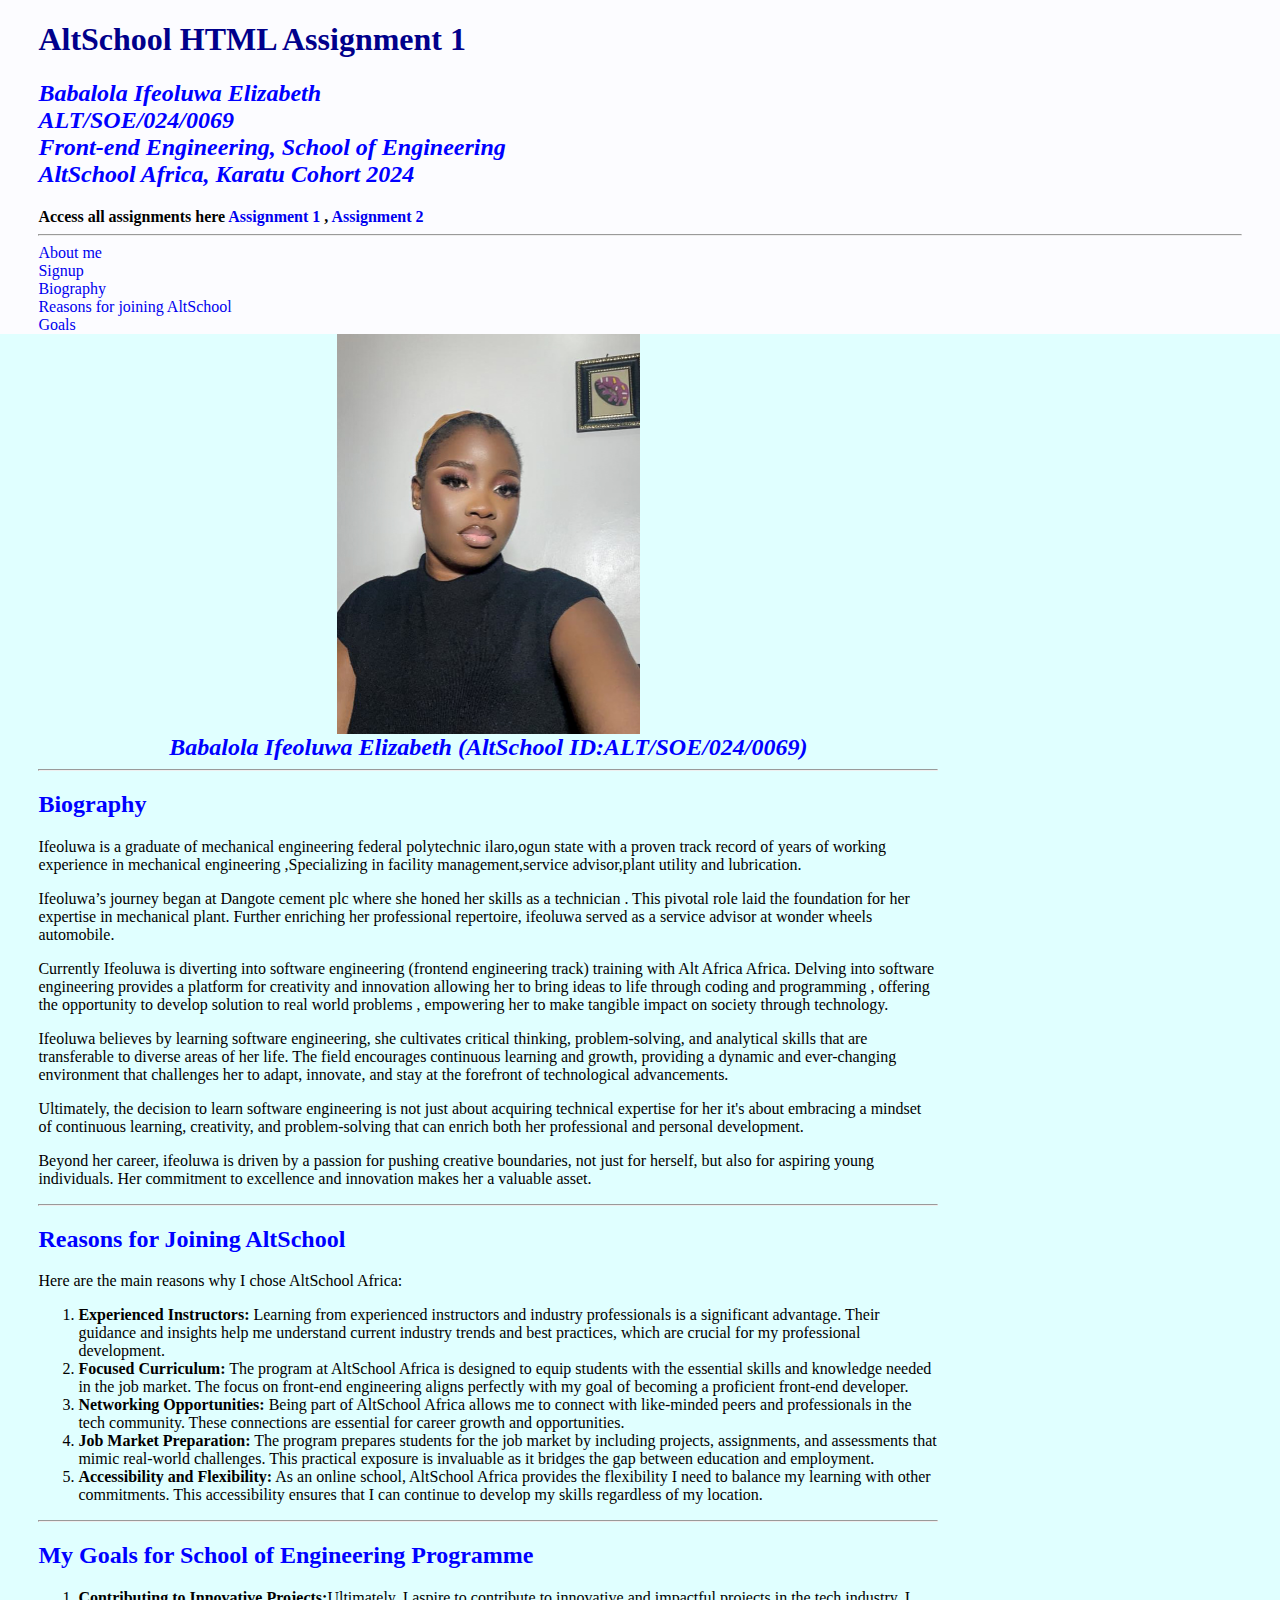
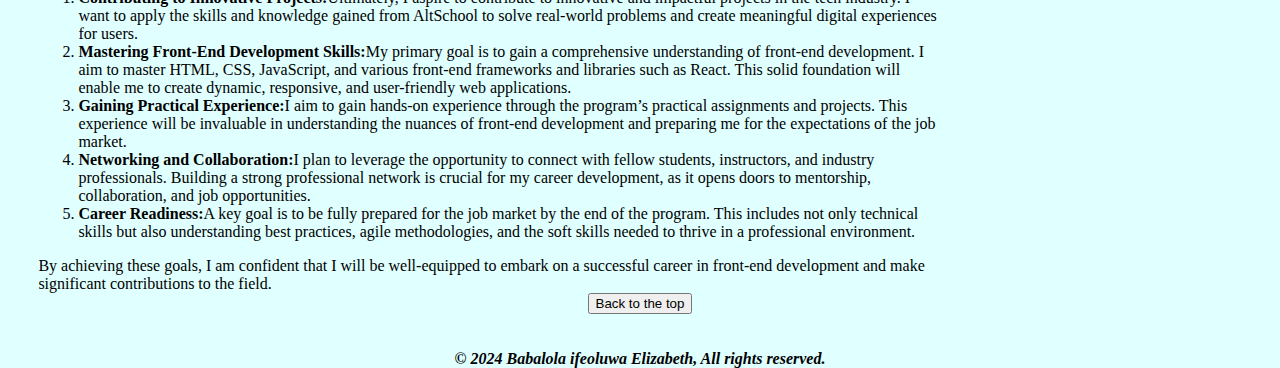
<file: index.html>
<!DOCTYPE html>
<html lang="en">
<head>
    <meta charset="UTF-8">
    <meta name="viewport" content="width=device-width, initial-scale=1.0">
    <title>AltSchool Assignment 1</title>
    <link rel="stylesheet" href="css/index.css">
</head>
<body>
    <header>
        <h1>AltSchool HTML Assignment 1</h1>
        <h2>
            <i>
                Babalola Ifeoluwa Elizabeth 
                <br>
                ALT/SOE/024/0069
                <br>
                Front-end Engineering, School of Engineering
                <br>
                AltSchool Africa, Karatu Cohort 2024
            </i>
        </h2>
        <strong>
            Access all assignments here <a href="index.html">Assignment 1</a> , <a href="table.html">Assignment 2</a>
        </strong>
        <nav>
            <hr>
            <a href="index.html">About me</a>
            <br>
            <a href="form.html">Signup</a>
        
        </nav>
        <nav>
            <a href="#biography">Biography</a>
            <br>
            <a href="#Reasons_for_joining_AltSchool">Reasons for joining AltSchool</a>
            <br>
            <a href="#goalsForSOEProgramme">Goals</a>
        </nav>
    </header>
    <main>
        <div class="text-container">
            <img class="Ifeoluwa_Portrait" src="assets/Ifeoluwa_Portrait.jpg" alt="Ifeoluwa self portrait">
            <h2 class="center"><i>Babalola Ifeoluwa Elizabeth (AltSchool ID:ALT/SOE/024/0069)</i></h2>
            <hr>
            <section id="biography">
                <h2>Biography</h2>
                <p>Ifeoluwa is a graduate of mechanical engineering federal polytechnic ilaro,ogun state  with a proven track record of years of working experience  in mechanical engineering ,Specializing in facility management,service advisor,plant utility and lubrication.</p>

                <p>Ifeoluwa’s journey began at Dangote cement plc where she honed her skills as a technician . This pivotal role laid the foundation for her expertise in mechanical plant. Further enriching her professional repertoire, ifeoluwa served as a service advisor at wonder wheels automobile.</p>
            
                <p>Currently Ifeoluwa is diverting into software engineering (frontend engineering track) training with Alt Africa Africa. 
                    Delving into software engineering provides a platform for creativity and innovation allowing her to bring ideas to life through coding and programming , offering the opportunity to develop solution to real world problems , empowering her to make tangible impact on society through technology.</p>
            
                <p>Ifeoluwa believes by learning software engineering, she cultivates critical thinking, problem-solving, and analytical skills that are transferable to diverse areas of her life. The field encourages continuous learning and growth, providing a dynamic and ever-changing environment that challenges her to adapt, innovate, and stay at the forefront of technological advancements.</p>
            
                <p>Ultimately, the decision to learn software engineering is not just about acquiring technical expertise for her it's about embracing a mindset of continuous learning, creativity, and problem-solving that can enrich both her professional and personal development.</p>

                <p>Beyond her career, ifeoluwa is driven by a passion for pushing creative boundaries, not just for herself, but also for aspiring young individuals. Her commitment to excellence and innovation makes her a valuable asset.</p>
                <hr>
            </section>
            <section id="Reasons_for_joining_AltSchool">
                <h2>Reasons for Joining AltSchool</h2>
                <p>Here are the main reasons why I chose AltSchool Africa:</p>
                <ol>
                    <li><strong>Experienced Instructors:</strong> Learning from experienced instructors and industry professionals is a significant advantage. Their guidance and insights help me understand current industry trends and best practices, which are crucial for my professional development.</li>
                    <li><strong>Focused Curriculum:</strong> The program at AltSchool Africa is designed to equip students with the essential skills and knowledge needed in the job market. The focus on front-end engineering aligns perfectly with my goal of becoming a proficient front-end developer.</li>
                    <li><strong>Networking Opportunities:</strong> Being part of AltSchool Africa allows me to connect with like-minded peers and professionals in the tech community. These connections are essential for career growth and opportunities.</li>
                    <li><strong>Job Market Preparation:</strong> The program prepares students for the job market by including projects, assignments, and assessments that mimic real-world challenges. This practical exposure is invaluable as it bridges the gap between education and employment.</li>
                    <li><strong>Accessibility and Flexibility:</strong> As an online school, AltSchool Africa provides the flexibility I need to balance my learning with other commitments. This accessibility ensures that I can continue to develop my skills regardless of my location.</li>
                </ol>
                <hr>
            </section>
            <section id="goalsForSOEProgramme">
                <h2>My Goals for School of Engineering Programme</h2>
                <ol>
                    <li><strong>Contributing to Innovative Projects:</strong>Ultimately, I aspire to contribute to innovative and impactful projects in the tech industry. I want to apply the skills and knowledge gained from AltSchool to solve real-world problems and create meaningful digital experiences for users.</li>
                    <li><strong>Mastering Front-End Development Skills:</strong>My primary goal is to gain a comprehensive understanding of front-end development. I aim to master HTML, CSS, JavaScript, and various front-end frameworks and libraries such as React. This solid foundation will enable me to create dynamic, responsive, and user-friendly web applications.</li>
                    <li><strong>Gaining Practical Experience:</strong>I aim to gain hands-on experience through the program’s practical assignments and projects. This experience will be invaluable in understanding the nuances of front-end development and preparing me for the expectations of the job market.</li>
                    <li><strong>Networking and Collaboration:</strong>I plan to leverage the opportunity to connect with fellow students, instructors, and industry professionals. Building a strong professional network is crucial for my career development, as it opens doors to mentorship, collaboration, and job opportunities.</li>
                    <li><strong>Career Readiness:</strong>A key goal is to be fully prepared for the job market by the end of the program. This includes not only technical skills but also understanding best practices, agile methodologies, and the soft skills needed to thrive in a professional environment.</li>
                </ol>
                <p class="conclusion">By achieving these goals, I am confident that I will be well-equipped to embark on a successful career in front-end development and make significant contributions to the field.</p>
                
            </section>
        </div>
    </main>
    <footer>
        <a href="#"><button class="center">Back to the top</button></a>
        <br>
        <br>
        <p class="copyright center">&copy; 2024 Babalola ifeoluwa Elizabeth, All rights reserved.</p>
    </footer>
</body>
</html>
</file>
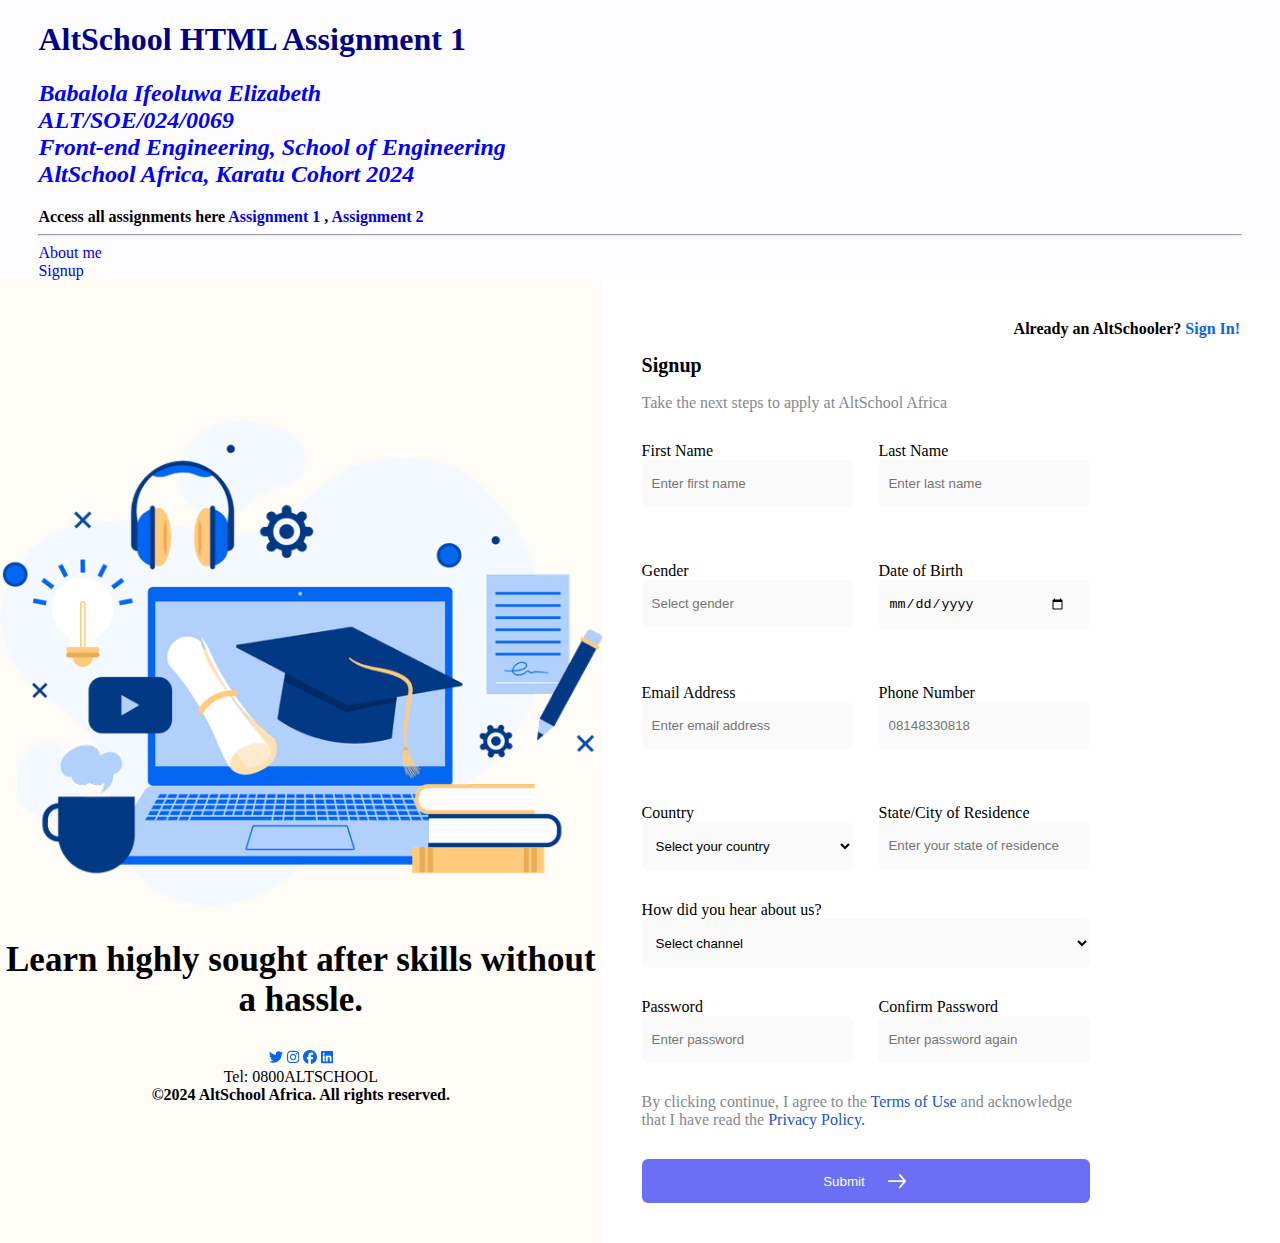
<file: form.html>
<!DOCTYPE html>
<html lang="en">
<head>
    <meta charset="UTF-8">
    <meta name="viewport" content="width=device-width, initial-scale=1.0">
    <title>AltSchool Assignment 1</title>
    <link rel="stylesheet" href="css/form.css">
</head>
<body>
    <header>
        <h1>AltSchool HTML Assignment 1</h1>
        <h2 id="style">
            <i>
                Babalola Ifeoluwa Elizabeth
                <br>
                ALT/SOE/024/0069
                <br>
                Front-end Engineering, School of Engineering
                <br>
                AltSchool Africa, Karatu Cohort 2024
            </i>
        </h2>
        <strong>
            Access all assignments here <a href="index.html">Assignment 1</a> , <a href="table.html">Assignment 2</a>
        </strong>
        <nav>
            <hr>
            <a href="index.html">About me</a>
            <br>
            <a href="form.html">Signup</a>
        
        </nav>
    </header>
    <main>
        <svg class="center alt-logo" width="80" height="80" fill="none" xmlns="http://www.w3.org/2000/svg"><path d="M17.835 21.207h-5.413L7.61 36.222h2.9l1.332-4.124h6.66l1.396 4.124h2.9l-4.962-15.015Zm-5.22 8.506 2.514-7.755 2.578 7.755h-5.091Zm14.152 6.53V21.208h-2.664v15.037h2.663Zm5.871-11.084v-3.952h-2.663v3.952h-1.611v2.084h.257s1.354 0 1.354 1.482v4.79a2.718 2.718 0 0 0 2.728 2.729h1.826V33.88h-1.053a.853.853 0 0 1-.838-.838v-4.124c0-1.59-3.372-1.676-3.93-1.676h5.82v-2.084h-1.89ZM16.074 47.945s-2.879-.666-2.964-.687c-.967-.258-1.783-.73-1.783-1.719 0-1.074 1.31-1.955 2.964-1.955 2.02 0 3.158 1.246 3.158 2.47h2.814c0-2.62-2.04-4.833-5.972-4.833-3.33 0-5.778 1.783-5.778 4.34 0 2.642 1.675 3.91 4.124 4.468 0 0 2.9.666 2.964.687 1.117.28 2.041.838 2.041 1.934 0 1.353-1.675 2.212-3.437 2.062-2.384-.194-3.265-1.762-3.265-2.879H8.147c0 2.45 2.041 5.156 6.101 5.263 3.05.065 6.208-1.61 6.208-4.446 0-2.621-1.804-4.082-4.382-4.705Zm11.227 6.638c-1.697 0-2.599-1.611-2.599-3.459 0-1.869 1.117-3.458 2.578-3.458 1.16 0 2.083.86 2.406 2.04h2.878c-.472-2.77-2.685-4.403-5.306-4.403-2.943 0-5.499 2.578-5.348 6.165.128 3.351 2.534 5.456 5.413 5.456 2.685 0 4.683-1.782 5.198-4.21h-2.964c-.236.967-1.096 1.869-2.256 1.869Zm9.745-4.425v.064-.064Zm3.05-4.812c-1.632.129-3.029 1.826-3.05 4.812.021-1.483.687-2.556 2.212-2.556 1.676 0 2.213 1.245 2.213 2.62v6.466h2.685V49.32c0-2.578-2.127-4.124-4.06-3.974Zm-5.714-3.695v15.037h2.664V41.651h-2.664Zm17.004 3.652c-2.857 0-5.478 2.127-5.478 5.821 0 3.695 2.578 5.779 5.478 5.8 2.921-.021 5.5-2.126 5.5-5.8 0-3.694-2.643-5.821-5.5-5.821Zm0 9.259c-1.418 0-2.793-1.118-2.793-3.438 0-2.19 1.354-3.437 2.793-3.458 1.46.021 2.814 1.289 2.814 3.458 0 2.32-1.375 3.438-2.814 3.438Zm12.377-9.26c-2.857 0-5.478 2.128-5.478 5.822 0 3.695 2.578 5.779 5.478 5.8 2.922-.021 5.5-2.126 5.5-5.8 0-3.694-2.643-5.821-5.5-5.821Zm0 9.26c-1.418 0-2.792-1.118-2.792-3.438 0-2.19 1.353-3.437 2.792-3.458 1.46.021 2.814 1.289 2.814 3.458 0 2.32-1.375 3.438-2.814 3.438Zm10.057 2.126V41.651h-2.664v15.037h2.664ZM73.852 32.963H37.407v3.26h36.445v-3.26Z" fill="#000"></path></svg>
        
        
        
        <div class="flex">
            <div class="brown">
                <div class="desktop-only">
                    <img src="assets/signupIllustration.png" alt="illustration">
                    <h2 class="intro">Learn highly sought after skills without a hassle.</h2>
                    <a href="#">
                        <svg xmlns="http://www.w3.org/2000/svg" height="14" width="14" viewBox="0 0 512 512"><!--!Font Awesome Free 6.5.2 by @fontawesome - https://fontawesome.com License - https://fontawesome.com/license/free Copyright 2024 Fonticons, Inc.--><path fill="#0367f2" d="M459.4 151.7c.3 4.5 .3 9.1 .3 13.6 0 138.7-105.6 298.6-298.6 298.6-59.5 0-114.7-17.2-161.1-47.1 8.4 1 16.6 1.3 25.3 1.3 49.1 0 94.2-16.6 130.3-44.8-46.1-1-84.8-31.2-98.1-72.8 6.5 1 13 1.6 19.8 1.6 9.4 0 18.8-1.3 27.6-3.6-48.1-9.7-84.1-52-84.1-103v-1.3c14 7.8 30.2 12.7 47.4 13.3-28.3-18.8-46.8-51-46.8-87.4 0-19.5 5.2-37.4 14.3-53 51.7 63.7 129.3 105.3 216.4 109.8-1.6-7.8-2.6-15.9-2.6-24 0-57.8 46.8-104.9 104.9-104.9 30.2 0 57.5 12.7 76.7 33.1 23.7-4.5 46.5-13.3 66.6-25.3-7.8 24.4-24.4 44.8-46.1 57.8 21.1-2.3 41.6-8.1 60.4-16.2-14.3 20.8-32.2 39.3-52.6 54.3z"/></svg>
                    </a>
                    <a href="#">
                        <svg xmlns="http://www.w3.org/2000/svg" height="14" width="12.25" viewBox="0 0 448 512"><!--!Font Awesome Free 6.5.2 by @fontawesome - https://fontawesome.com License - https://fontawesome.com/license/free Copyright 2024 Fonticons, Inc.--><path fill="#0367f2" d="M224.1 141c-63.6 0-114.9 51.3-114.9 114.9s51.3 114.9 114.9 114.9S339 319.5 339 255.9 287.7 141 224.1 141zm0 189.6c-41.1 0-74.7-33.5-74.7-74.7s33.5-74.7 74.7-74.7 74.7 33.5 74.7 74.7-33.6 74.7-74.7 74.7zm146.4-194.3c0 14.9-12 26.8-26.8 26.8-14.9 0-26.8-12-26.8-26.8s12-26.8 26.8-26.8 26.8 12 26.8 26.8zm76.1 27.2c-1.7-35.9-9.9-67.7-36.2-93.9-26.2-26.2-58-34.4-93.9-36.2-37-2.1-147.9-2.1-184.9 0-35.8 1.7-67.6 9.9-93.9 36.1s-34.4 58-36.2 93.9c-2.1 37-2.1 147.9 0 184.9 1.7 35.9 9.9 67.7 36.2 93.9s58 34.4 93.9 36.2c37 2.1 147.9 2.1 184.9 0 35.9-1.7 67.7-9.9 93.9-36.2 26.2-26.2 34.4-58 36.2-93.9 2.1-37 2.1-147.8 0-184.8zM398.8 388c-7.8 19.6-22.9 34.7-42.6 42.6-29.5 11.7-99.5 9-132.1 9s-102.7 2.6-132.1-9c-19.6-7.8-34.7-22.9-42.6-42.6-11.7-29.5-9-99.5-9-132.1s-2.6-102.7 9-132.1c7.8-19.6 22.9-34.7 42.6-42.6 29.5-11.7 99.5-9 132.1-9s102.7-2.6 132.1 9c19.6 7.8 34.7 22.9 42.6 42.6 11.7 29.5 9 99.5 9 132.1s2.7 102.7-9 132.1z"/></svg>
                    </a>
                    <a href="#">
                        <svg xmlns="http://www.w3.org/2000/svg" height="14" width="14" viewBox="0 0 512 512"><!--!Font Awesome Free 6.5.2 by @fontawesome - https://fontawesome.com License - https://fontawesome.com/license/free Copyright 2024 Fonticons, Inc.--><path fill="#0367f2" d="M512 256C512 114.6 397.4 0 256 0S0 114.6 0 256C0 376 82.7 476.8 194.2 504.5V334.2H141.4V256h52.8V222.3c0-87.1 39.4-127.5 125-127.5c16.2 0 44.2 3.2 55.7 6.4V172c-6-.6-16.5-1-29.6-1c-42 0-58.2 15.9-58.2 57.2V256h83.6l-14.4 78.2H287V510.1C413.8 494.8 512 386.9 512 256h0z"/></svg>
                    </a>
                    <a href="#">
                        <svg xmlns="http://www.w3.org/2000/svg" height="14" width="12.25" viewBox="0 0 448 512"><!--!Font Awesome Free 6.5.2 by @fontawesome - https://fontawesome.com License - https://fontawesome.com/license/free Copyright 2024 Fonticons, Inc.--><path fill="#0367f2" d="M416 32H31.9C14.3 32 0 46.5 0 64.3v383.4C0 465.5 14.3 480 31.9 480H416c17.6 0 32-14.5 32-32.3V64.3c0-17.8-14.4-32.3-32-32.3zM135.4 416H69V202.2h66.5V416zm-33.2-243c-21.3 0-38.5-17.3-38.5-38.5S80.9 96 102.2 96c21.2 0 38.5 17.3 38.5 38.5 0 21.3-17.2 38.5-38.5 38.5zm282.1 243h-66.4V312c0-24.8-.5-56.7-34.5-56.7-34.6 0-39.9 27-39.9 54.9V416h-66.4V202.2h63.7v29.2h.9c8.9-16.8 30.6-34.5 62.9-34.5 67.2 0 79.7 44.3 79.7 101.9V416z"/></svg>
                    </a>
                    <p>Tel: 0800ALTSCHOOL</p>
                    <strong>&copy;2024 AltSchool Africa. All rights reserved.</strong>
                </div>
            </div>
            <div class="form">
                <strong class="center sign-in">Already an AltSchooler? <a class="link" href="#">Sign In!</a></strong>
                <h2 class="sign-up">Signup</h2>
                <p class="grey-text">Take the next steps to apply at AltSchool Africa</p>
                <form>
                        <div class="grid">
                            <div class="form-item">
                                <label for="firstName">First Name</label>
                                <input id="firstName" type="text" placeholder="Enter first name">
                            </div>
            
                            <div class="form-item">
                                <label for="lastName">Last Name</label>
                                <input type="text" id="lastName" placeholder="Enter last name" >
                            </div>
            
                            <div class="form-item">
                                <label for="gender">Gender</label>
                                <input type="text" id="gender" placeholder="Select gender">
                            </div>
            
                            <div class="form-item">
                                <label for="dateOfBirth">Date of Birth</label>
                                <input type="date" id="dateOfBirth">
                            </div>
            
                            <div class="form-item">
                                <label for="emailAddress">Email Address</label>
                                <input type="email" id="emailAddress" placeholder="Enter email address">
                            </div>
            
                            <div class="form-item">
                                <label for="phoneNumber">Phone Number</label>
                                <input type="text" id="phoneNumber" placeholder="08148330818">
                            </div>
            
                            <div class="form-item">
                                <label for="country">Country</label>
                            <select id="country" name="country">
                                <option value="" selected>Select your country</option>
                                <option value="nigeria">Nigeria</option>
                                <option value="ghana">Ghana</option>
                                <option value="unitedStates">United States</option>
                            </select>
                            </div>
            
                            <div class="form-item">
                                <label for="state">State/City of Residence</label>
                                <input type="text" id="state" placeholder="Enter your state of residence">
                            </div>
                        </div>
            
                    <div class="form-item">
                        <label for="howYouHeard">How did you hear about us?</label>
                        <select id="howYouHeard" name="howYouHeard">
                            <option value="" selected>Select channel</option>
                            <option value="twitter">Twitter</option>
                            <option value="facebook">Facebook</option>
                            <option value="linkedIn">LinkedIn</option>
                            <option value="youtube">Youtube</option>
                            <option value="friend">Friend</option>
                            <option value="whatsapp">Whatsapp</option>
                            <option value="instagram">Instagram</option>
                            <option value="billBoard">Bill Board</option>
                            <option value="salesOfficer">Sales Officer</option>
                            <option value="other">Other</option>
                        </select>
                    </div>
            
                    <div class="grid">

                        <div class="form-item">
                            <label for="password">Password</label>
                            <input type="password" id="password" placeholder="Enter password">
                        </div>

                        <div class="form-item">
                            <label for="confirmPassword">Confirm Password</label>
                            <input type="password" id="confirmPassword" placeholder="Enter password again">
                        </div>

                    </div>
                    <p class="grey-text">By clicking continue, I agree to the <a class="footer-link" href="#">Terms of Use</a> and acknowledge that I have read the <a class="footer-link" href="#">Privacy Policy.</a></p>
                    <a href="#"><button  class="button"><p>Submit</p><svg class="submit-arrow" xmlns="http://www.w3.org/2000/svg" width="24" height="24" fill="none"><path fill="#fff" d="M21 12.2a1.044 1.044 0 0 1-.063.333.749.749 0 0 1-.072.108c-.023.05-.05.098-.081.144l-5.4 6.3a.9.9 0 0 1-1.368-1.17l4.131-4.815H3.9a.9.9 0 0 1 0-1.8h14.247l-4.131-4.815a.9.9 0 1 1 1.368-1.17l5.4 6.3c.03.046.058.094.081.144.027.034.051.07.072.108.039.107.06.22.063.333Z"></path></svg></button></a>
                </form>
            </div>
        </div>

    </main>
   
</body>
</html>
</file>
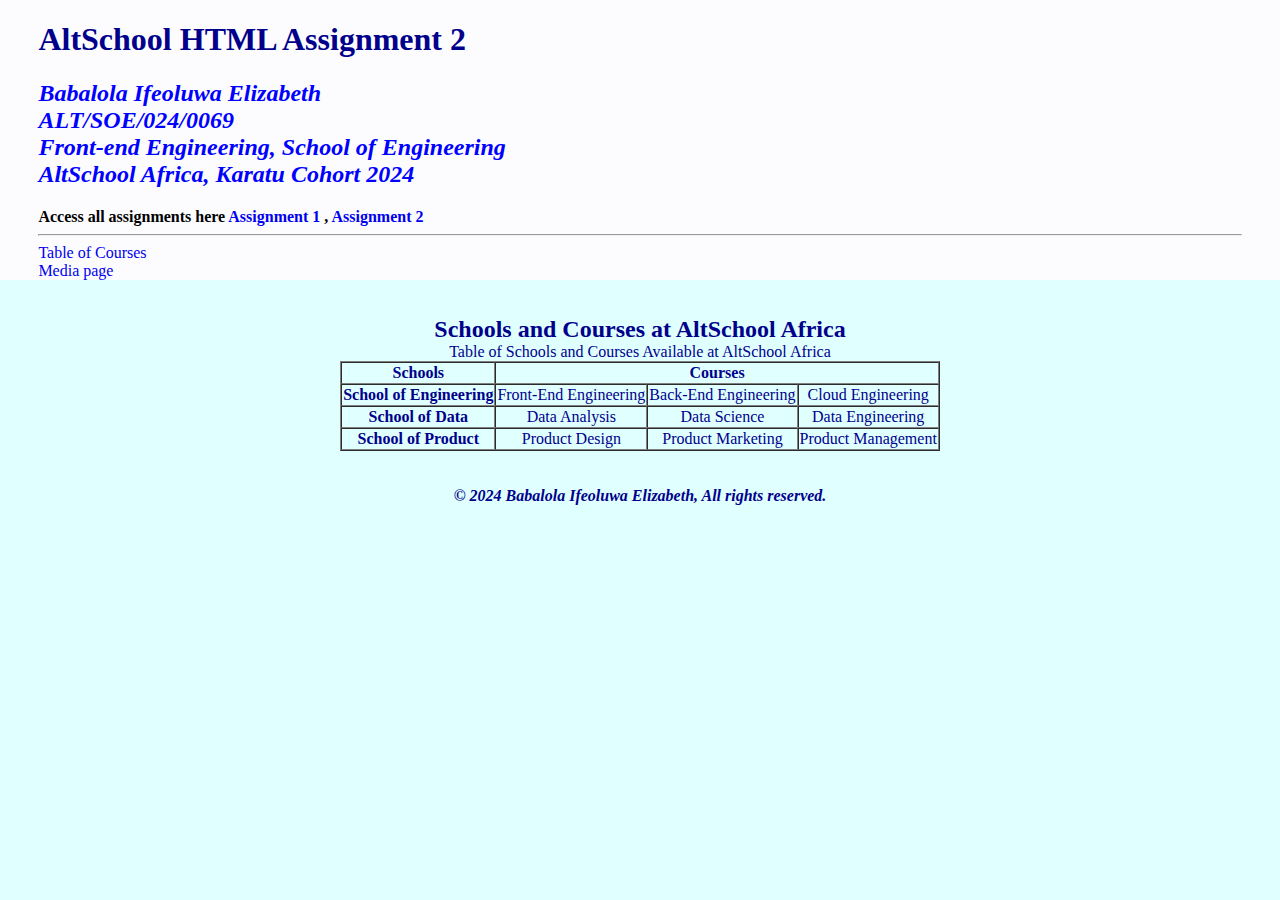
<file: table.html>
<!DOCTYPE html>
<html lang="en">
<head>
    <meta charset="UTF-8">
    <meta name="viewport" content="width=device-width, initial-scale=1.0">
    <title>AltSchool Assignment 2</title>
    <link rel="stylesheet" href="css/table.css">
</head>
<body>
    <header>
        <h1>AltSchool HTML Assignment 2</h1>
        <h2 id="style">
            <i>
                Babalola Ifeoluwa Elizabeth
                <br>
                ALT/SOE/024/0069
                <br>
                Front-end Engineering, School of Engineering
                <br>
                AltSchool Africa, Karatu Cohort 2024
                <br>
            </i>
        </h2>
        <strong>
            Access all assignments here <a href="index.html">Assignment 1</a> , <a href="table.html">Assignment 2</a>
        </strong>
        <nav>
            <hr>
            <a href="table.html">Table of Courses</a>
            <br>
            <a href="media.html">Media page</a>
         
        </nav>
    </header>
    <main>
        <br>
        <br>
        <h2 class="center">Schools and Courses at AltSchool Africa</h2>
        
        <table class="center" border="1" cellspacing="0">
            <caption>Table of Schools and Courses Available at AltSchool Africa</caption>
            <thead>
                <tr>
                    <th>Schools</th>
                    <th colspan="4">Courses</th>
                </tr>
            </thead>
            <tbody>
                <tr>
                    <th>School of Engineering</th>
                    <td>Front-End Engineering</td>
                    <td>Back-End Engineering</td>
                    <td>Cloud Engineering</td>
                </tr>
                <tr>
                    <th>School of Data</th>
                    <td>Data Analysis</td>
                    <td>Data Science</td>
                    <td colspan="2">Data Engineering</td>
                </tr>
                <tr>
                    <th>School of Product</th>
                    <td>Product Design</td>
                    <td>Product Marketing</td>
                    <td colspan="2">Product Management</td>
                </tr>
            </tbody>
        </table>
    </main>
    <footer>
        <br>
        <br>
        <p class="copyright center">&copy; 2024 Babalola Ifeoluwa Elizabeth, All rights reserved.</p>
    </footer>
</body>
</html>
</file>
<file: css/index.css>
*{
    box-sizing: border-box;
}

h1{
    color:darkblue;
    margin-top: 0;
    padding-top: 21.44px;
}

h2 {
    color: blue;
}

body{
    margin: 0;
   
}

header{
    background-color: rgb(252, 252, 255);
}

a{
    text-decoration:none;
}

header,main,footer{
    padding: 0 3%;
}

main,footer{
    background-color: lightcyan;
}

.Ifeoluwa_Portrait{
    display: block;
    margin: 0 auto;
    width: auto;
    height: 400px;
}

.center{
    text-align: center;
    display: block;
    margin:0 auto;
}

.text-container{
    width: min(85%,900px);
    /* margin:0 auto; */
}

.copyright{
    margin: 0;
    font-style: italic;
    font-weight:bold;
}

.conclusion{
    margin-bottom: 0;
}
</file>
<file: css/form.css>
*{
    box-sizing: border-box;
}

body{
    margin:0;
}

header{
    padding: 0 3%;
    background-color: rgb(252, 252, 255);
}

#style {
    color: blue;
}

img{
    max-width: 100%;
}

p{
    margin: 0;
}

a{
    text-decoration:none;
}

h1{
    color: darkblue;
    margin-top: 0;
    padding-top: 21.44px;
}

.sign-up{
    font-size: 20px;
}

label{
    display: block;
}

input,select{
    display: block;
    padding:16px 24px 16px 10px;
    background-color: #FAFAFA;
    border: none;
    border-radius: 6px;
    width: 100%;
}

input:hover{
    outline:1px solid #4096ff;
}

.desktop-only{
    display:none;
}

.center{
    display:block;
    margin: 0 auto;
    text-align: center;
}

.alt-logo{
    margin-bottom: 20px;
}

.sign-in{
    margin-bottom: 16px;
}

.form{
    width:90%;
    margin: 0 auto;
}

.form-item{
    margin-bottom: 30px;
}

.grey-text{
    color: #85888D;
    margin-bottom: 30px;
}

.link{
    color: #0367F2;
    text-decoration: none;
}

.footer-link{
    color: #2054D2;
    text-decoration: none;
}

.button{
    width:100%;
    padding:10px 0;
    border-radius: 6px;
    background-color: #6A6FF5;
    color:white;
    border: none;
    display: flex;
    justify-content: center;
    align-items: center;
}

.submit-arrow{
    margin-left: 20px;
}

.intro{
    font-size: 35px;
}



@media screen and (min-width: 595px) {
   
    .grid{
        display: grid;
        grid-template-columns: 1fr 1fr;
        gap:25px;
    } 

    .sign-in{
        text-align: right;
    }
}

@media screen and (min-width: 800px) {

    .brown{
        background-color: #FFFCF8;
        width:47%;
        display: flex;
        align-items: center;
    }

    .desktop-only{
        display:block;
        text-align: center;
    }

    .form{
        width:53%;
        padding: 40px;
    }

    .alt-logo{
        display:none;
    }

    .flex{
        display:flex;
    }
    
    form{
        width: 90%;
    }
}

@media screen and (min-width: 1200px) {
    form{
        width: 75%;
    }
}
</file>
<file: css/table.css>
*{
    box-sizing: border-box;
}

h1{
    color: darkblue;
    margin-top: 0;
    padding-top: 21.44px;
}

header{
    background-color: rgb(252, 252, 255);
}


#style {
    color: blue;
}

body{
    margin: 0;
    min-height: 100vh;
    background-color: lightcyan;
}

a{
    text-decoration:none;
}

header,main,footer{
    padding: 0 3%;
}

.center{
    margin: 0 auto;
    text-align: center;
    color:darkblue;
}

.copyright{
    margin: 0;
    font-style: italic;
    font-weight:bold;
}
</file>
